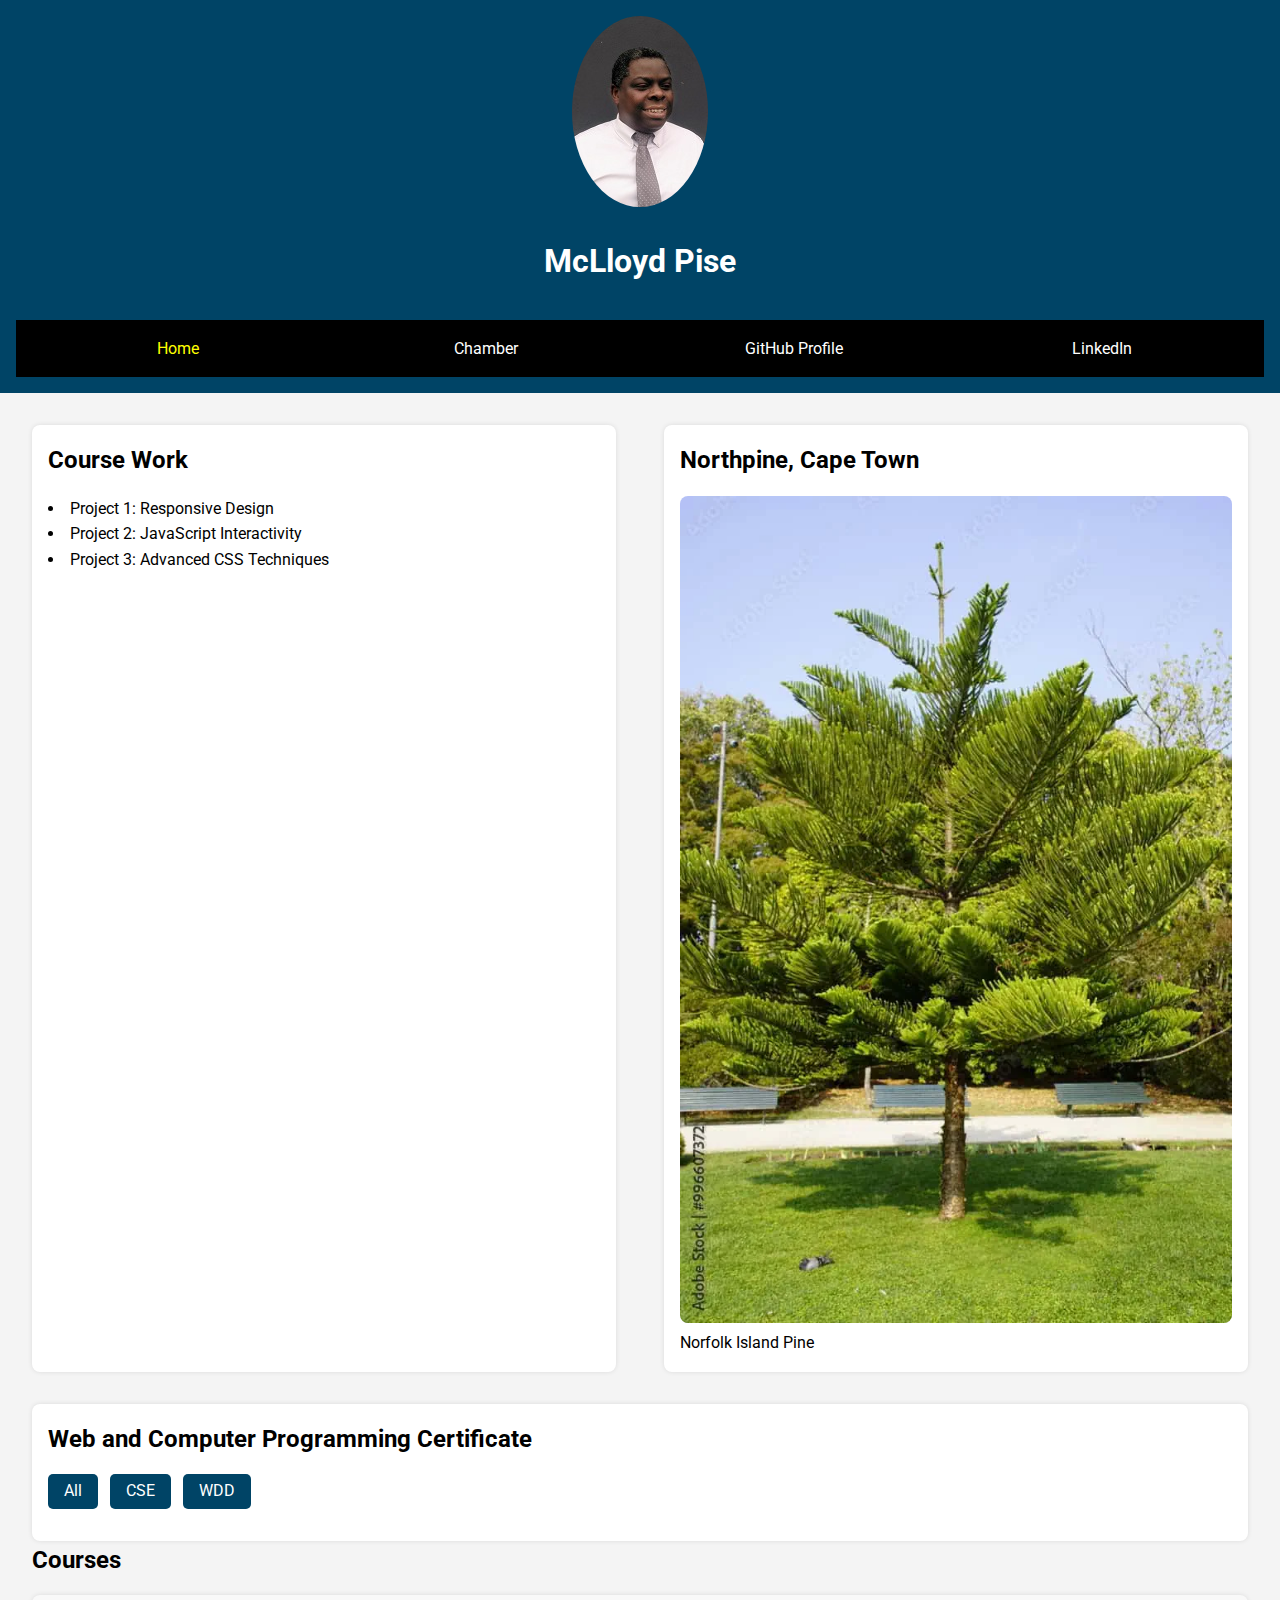
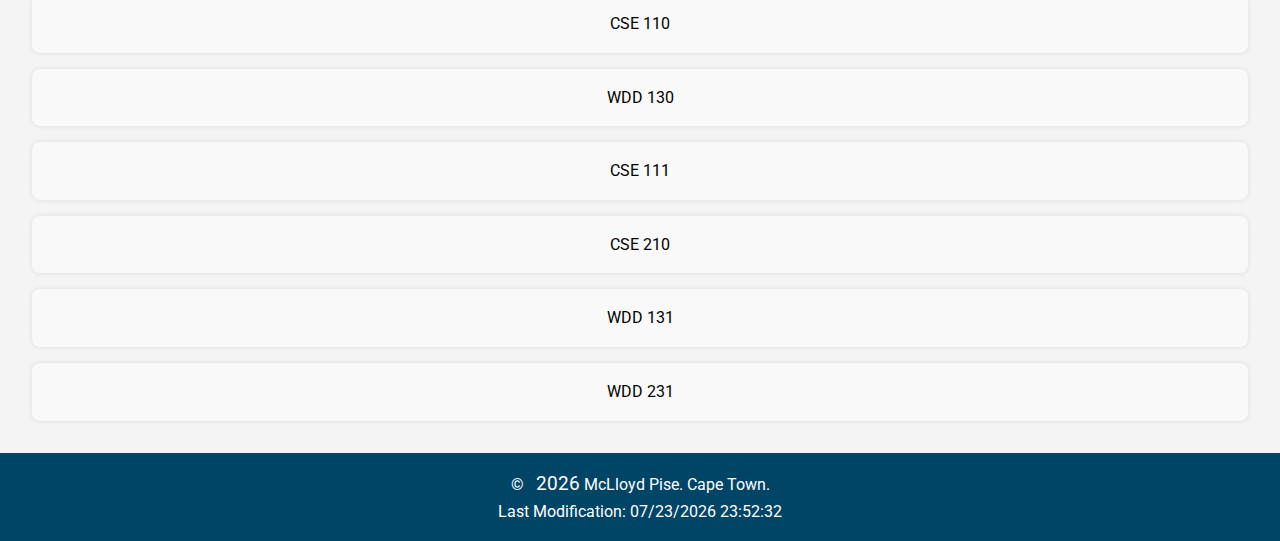
<file: index.html>
<!DOCTYPE html>
<html lang="en">
<head>
  <meta charset="UTF-8">
  <meta name="viewport" content="width=device-width, initial-scale=1.0">
  <meta name="description" content="McLloyd Pise's WDD 231 Portfolio">
  <meta name="author" content="McLloyd Pise">
  <title>McLloyd Pise - WDD 231</title>
  <link rel="stylesheet" href="styles/normalize.css">
  <link rel="stylesheet" href="styles/main_style.css">
  <link rel="preconnect" href="https://fonts.googleapis.com">
  <link rel="preconnect" href="https://fonts.gstatic.com" crossorigin>
  <link href="https://fonts.googleapis.com/css2?family=Roboto:ital@1&display=swap" rel="stylesheet">
  <script src="scripts/script.js" defer></script>
  <script src="scripts/getDates.js" defer></script>
  <link rel="icon" href="Northpine-chamber-of-commerce-favicon1.png" type="image/x-icon" />
  <meta property="og:title" content="Your Page Title" />
  <meta property="og:type" content="website" />
  <meta property="og:image" content="http://example.com/image.jpg" />
  <meta property="og:url" content="http://example.com/page.html" />
</head>
<body>
  <header>
    <div class="profile">
      <img src="images/img_mclloyd_pise.jpg" width="136" height="191" alt="McLloyd Pise">
      <h1>McLloyd Pise</h1>
    </div>
    <span class="menu-toggle">☰</span>
    <nav>
      <ul>
        <li><a href="#" class="active">Home</a></li>
        <li><a href="#">Chamber</a></li>
        <li><a href="https://github.com/mclloydp">GitHub Profile</a></li>
        <li><a href="https://www.linkedin.com/in/mclloyd-pise/">LinkedIn</a></li>
      </ul>
    </nav>
  </header>

  <main>
    <section class="content">
      <div class="coursework">
        <h2>Course Work</h2>
        <ul>
          <li>Project 1: Responsive Design</li>
          <li>Project 2: JavaScript Interactivity</li>
          <li>Project 3: Advanced CSS Techniques</li>
        </ul>
      </div>
      <div class="location">
        <h2>Northpine, Cape Town</h2>
        <img src="images/norfolk_island_pine.webp" width="667" height="1000"  alt="norfolk_island_pine">
        <p>Norfolk Island Pine</p>
      </div>
    </section>

    <section class="certificate">
      <h2>Web and Computer Programming Certificate</h2>
      <div class="filters">
        <button class="filter-btn" data-filter="all">All</button>
        <button class="filter-btn" data-filter="CSE">CSE</button>
        <button class="filter-btn" data-filter="WDD">WDD</button>
      </div>
    </section>
    <section class="courses">
      <h2>Courses</h2>
        <div class="course CSE">CSE 110</div>
        <div class="course WDD">WDD 130</div>
        <div class="course CSE">CSE 111</div>
        <div class="course CSE">CSE 210</div>
        <div class="course WDD">WDD 131</div>
        <div class="course WDD">WDD 231</div>
    </section>
  </main>

  <footer>
    <p>&copy; <span id="currentYear"></span> McLloyd Pise. Cape Town.</p>
    <p id="lastModified"></p>
  </footer>
</body>
</html>
</file>
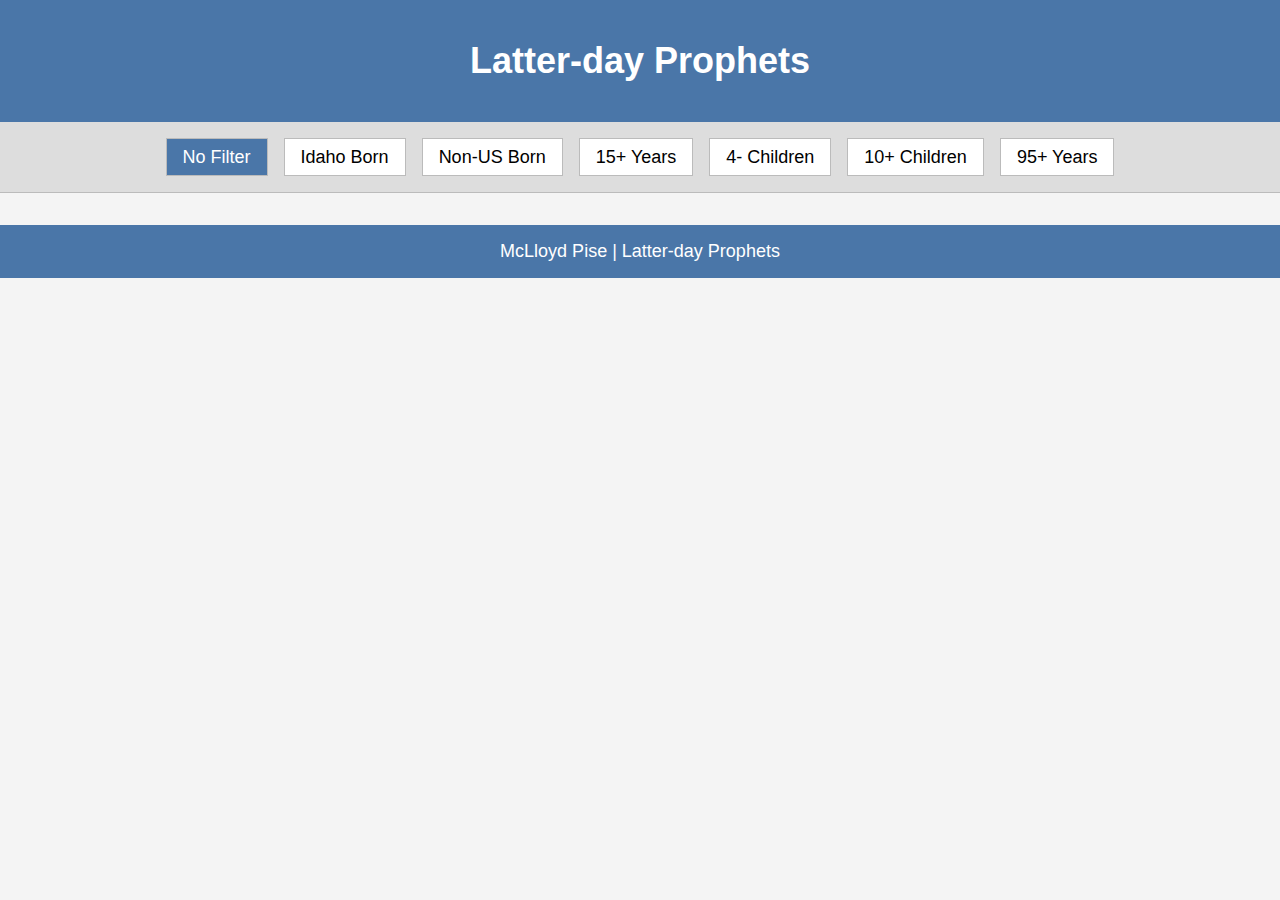
<file: prophets.html>
<!DOCTYPE html>
<html lang="en">
<head>
    <meta charset="UTF-8">
    <meta name="viewport" content="width=device-width, initial-scale=1.0">
    <title>Latter-day Prophets</title>
    <link rel="stylesheet" href="/styles/normalize.css">
    <link rel="stylesheet" href="/styles/prophets.css">
    <script src="/scripts/prophets.js" defer></script>
</head>

<body>
    <header>
        <h1>Latter-day Prophets</h1>
    </header>
    <nav>
        <button id="all" class="active">No Filter</button>
        <button id="idaho">Idaho Born</button>
        <button id="nonus">Non-US Born</button>
        <button id="ten">15+ Years</button>
        <button id="childs">4- Children</button>
        <button id="childl">10+ Children</button>
        <button id="old">95+ Years</button>
    </nav>
    <main>
        <div class="cards"></div>
    </main>
    <footer>
        McLloyd Pise | Latter-day Prophets
    </footer>
    
</body>

</html>
</file>
<file: styles/main_style.css>
/* General Styles */
* {
  margin: 0;
  padding: 0;
  box-sizing: border-box;
}
body {
  font-family: "Roboto", serif;
  line-height: 1.6;
  margin: 0;
  padding: 0;
  background-color: #f4f4f4;
}
header {
  text-align: center;
  padding: 1rem;
  background-color: #004466;
  color: #fff;
  position: relative;
}
header .profile {
  display: flex;
  flex-direction: column;
  align-items: center;
}
header .profile img {
  width: 136px;
  height: 191px;
  border-radius: 50%;
  margin-bottom: 0.5rem;
}
header h1 {
  margin-bottom: 1rem;
}
header nav {
  margin-top: 1rem;
  background-color: black;
}
header nav ul {
  display: flex;
  justify-content: center;
  gap: 1rem;
  list-style: none;
  padding: 1rem;
}
header nav ul li {
  margin: 0;
}
header nav ul li a {
  text-decoration: none;
  color: #fff;
}
header .menu-toggle {
  display: none;
  font-size: 1.5rem;
  cursor: pointer;
}

nav a:hover {
	text-decoration:overline;
}

.active {
	color: yellow;
}

/* Main Content */
main {
  padding: 2rem;
}
.content {
  display: flex;
  justify-content: space-between;
  gap: 1rem;
  margin-bottom: 2rem;
}
.coursework, .location {
  width: 48%;
  background: #fff;
  padding: 1rem;
  border-radius: 8px;
  box-shadow: 0 0 5px rgba(0, 0, 0, 0.1);
}
.coursework h2, .location h2 {
  margin-bottom: 1rem;
}
.coursework ul {
  list-style: disc inside;
}
.location img {
  width: 100%;
  height: auto;
  border-radius: 8px;
}

/* Certificate Section */
.certificate {
  background: #fff;
  padding: 1rem;
  border-radius: 8px;
  box-shadow: 0 0 5px rgba(0, 0, 0, 0.1);
}
.certificate h2 {
  margin-bottom: 1rem;
}
.filters {
  margin-bottom: 1rem;
}
.filters .filter-btn {
  padding: 0.5rem 1rem;
  margin-right: 0.5rem;
  border: none;
  background: #004466;
  color: #fff;
  cursor: pointer;
  border-radius: 5px;
}
.filters .filter-btn:hover {
  background: #006699;
}
.courses {
  display: flex;
  flex-direction: column;
  gap: 1rem;
}
.course {
  padding: 1rem;
  background: #f9f9f9;
  border-radius: 8px;
  box-shadow: 0 0 5px rgba(0, 0, 0, 0.1);
  text-align: center;
  cursor: pointer;
}

/* Footer */
footer {
  text-align: center;
  padding: 1rem;
  background-color: #004466;
  color: #fff;
}
footer span {
  margin-left: 0.5rem;
  font-size: 1.2rem;
}

/* Larger Views ******************************/
@media (min-width: 640px) {
	nav ul {
		display: flex;
	}
	nav ul li {
		flex: 1 1 100%;
	}
}


/* Media Queries for Mobile */
@media (max-width: 768px) {
  header {
    padding: 1rem;
  }
  header .menu-toggle {
    display: block;
    margin-top: 1rem;
  }
  header nav ul {
    display: none;
    flex-direction: column;
    width: 100%;
    background: #004466;
    padding: 0.5rem 0;
    margin-top: 1rem;
  }
  header nav ul li {
    margin: 0.5rem 0;
    text-align: center;
    
  }
  header.nav-open nav ul {
    display: flex;
  }

  .content {
    flex-direction: column;
  }
  .coursework, .location {
    width: 100%;
  }

  .courses {
    gap: 0.5rem;
  }
}
</file>
<file: styles/prophets.css>
* {
    margin: 0;
    padding: 0;
    box-sizing: border-box;
}

body {
    font-size: 18px;
    font-family: Roboto, Helvetica, sans-serif;
    color: #333;
    background-color: #f4f4f4;
}

header {
    text-align: center;
    background-color: #4a76a8;
    color: white;
    padding: 1rem;
}

nav {
    display: flex;
    justify-content: center;
    gap: 1rem;
    padding: 1rem;
    background-color: #ddd;
    border-bottom: 1px solid #bbb;
}

nav button {
    padding: 0.5rem 1rem;
    border: 1px solid #bbb;
    background-color: #fff;
    cursor: pointer;
}

nav button.active {
    background-color: #4a76a8;
    color: white;
}

main .cards {
    display: grid;
    grid-template-columns: repeat(auto-fit, minmax(320px, 1fr));
    gap: 1rem;
    margin: 1rem;
}

section {
    padding: 1rem;
    border: 1px solid #ccc;
    background-color: white;
    text-align: center;
}

section img {
    width: 100%;
    height: auto;
    max-width: 250px;
    margin: 1rem auto;
    display: block;
    border-radius: 5px;
}

footer {
    text-align: center;
    padding: 1rem;
    background-color: #4a76a8;
    color: white;
}
</file>
